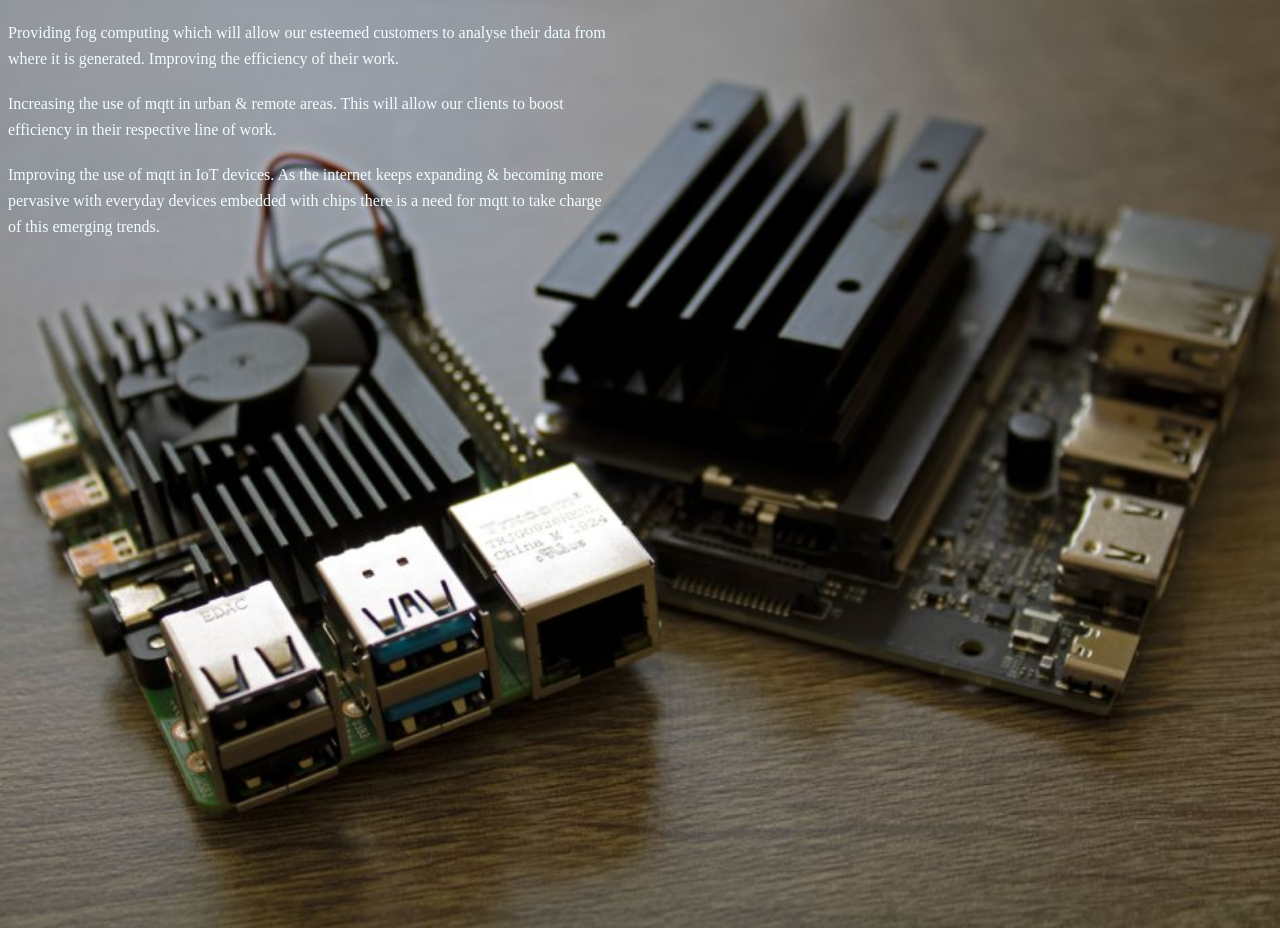
<file: mission.html>
<html>
    <head>
        <title>Mission</title>
        <link rel="stylesheet" href="mission.css">
    </head>

    <body>
        <p class="mission-text">
            Providing fog computing which will allow our esteemed customers to
            analyse their data from where it is generated. Improving the 
            efficiency of their work.
        </p>

        <p class="mission-text">
            Increasing the use of mqtt in urban & remote areas. This will
            allow our clients to boost efficiency in their respective 
            line of work.
        </p>

        <p class="mission-text">
            Improving the use of mqtt in IoT devices. As the internet keeps expanding
            & becoming more pervasive with everyday devices embedded with chips there 
            is a need for mqtt to take charge of this emerging trends. 
        </p>
    </body>
</html>
</file>
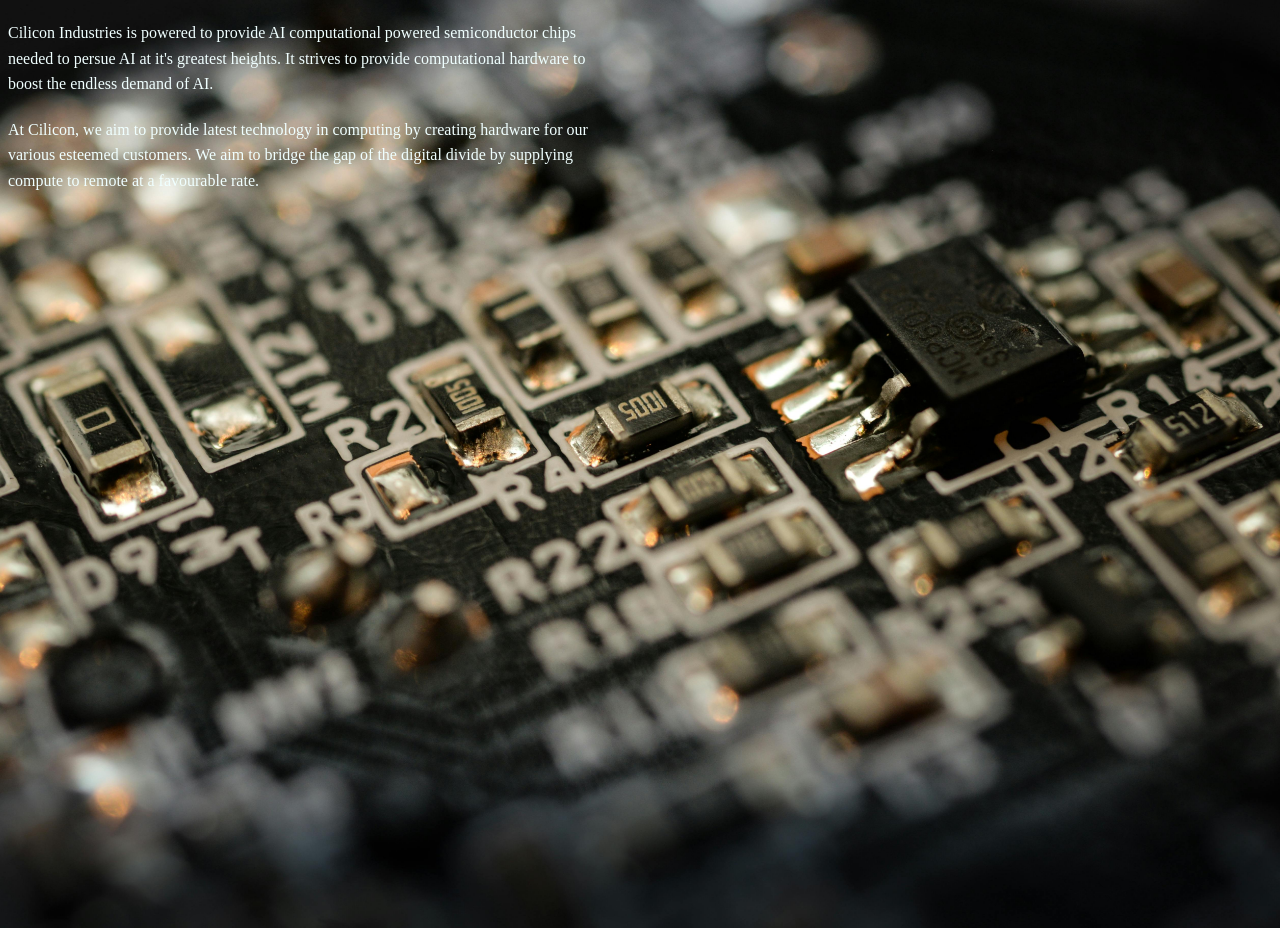
<file: vision.html>
<html>
    <head>
        <title>Vision</title>
        <link rel="stylesheet" href="vision.css">
    </head>

    <body>
        <p class="vision-text">Cilicon Industries is powered to provide AI computational powered semiconductor chips 
            needed to persue AI at it's greatest heights.
            It strives to provide computational hardware to boost the endless demand of AI.
        </p>
        <p class="vision-text">At Cilicon, we aim to provide latest technology in computing by creating hardware for our various esteemed customers.
            We aim to bridge the gap of the digital divide by supplying compute to remote at a favourable rate. 
        </p>
    </body>
</html>
</file>
<file: mission.css>
.mission-text {
max-width: 600px;
width: 100%;
margin: 20px auto 20px 0;
line-height: 1.6;
text-align: left;
color: azure;
}

body{
    background-color: black;
    background-image: url('mission.jpg');
    background-repeat: no-repeat;
    background-position: center;
    background-size: cover;
    min-height: 100vh;

}
</file>
<file: vision.css>
.vision-text {
max-width: 600px;
width: 100%;
margin: 20px auto 20px 0;
line-height: 1.6;
text-align: left;
color: azure;
}

body{
    background-color: black;
    background-image: url('vision.jpg');
    background-repeat: no-repeat;
    background-position: center;
    background-size: cover;
    min-height: 100vh;

}
</file>
